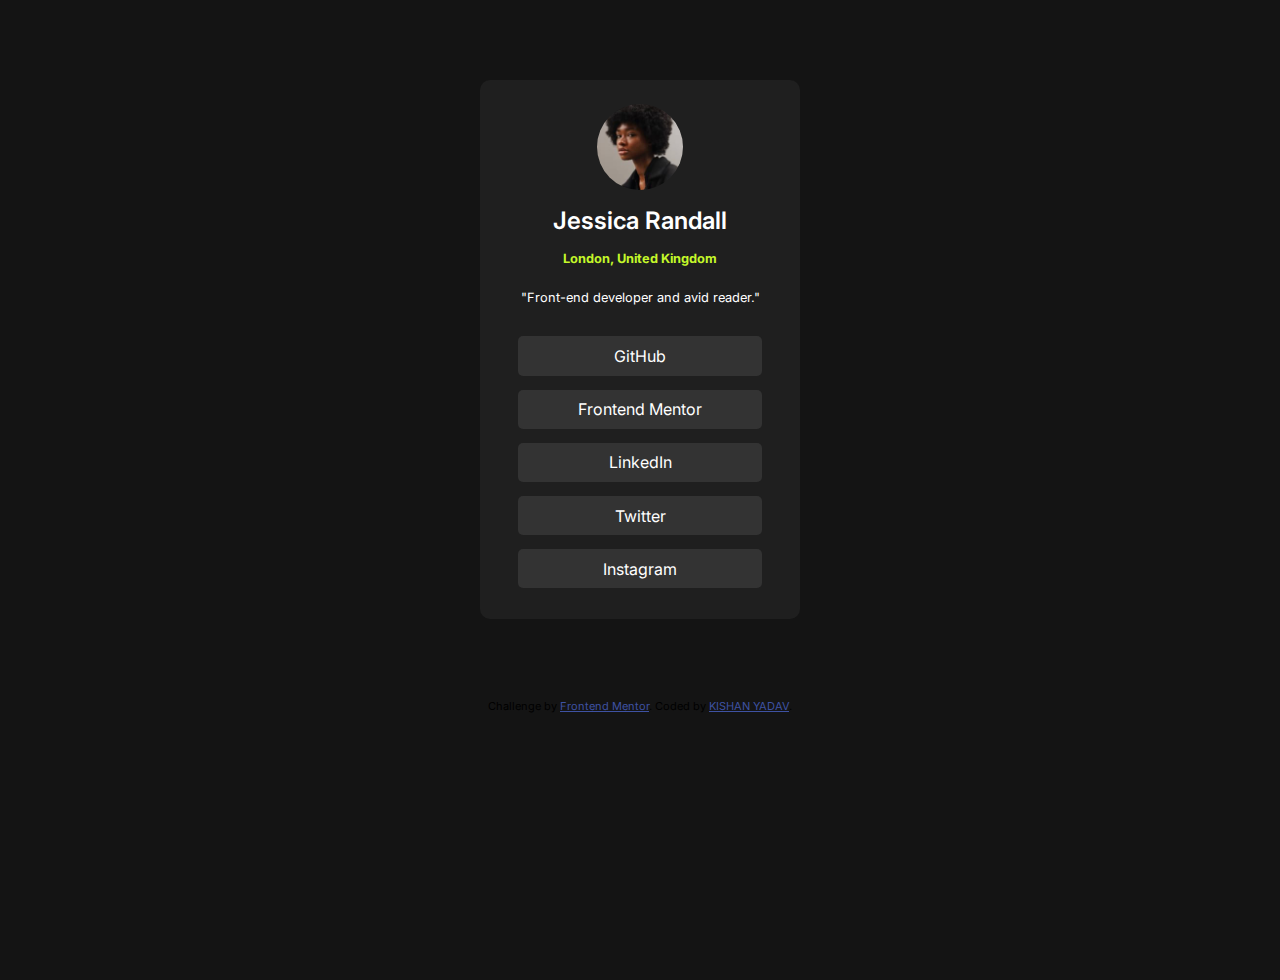
<file: index.html>
<!DOCTYPE html>
<html lang="en">

<head>
  <meta charset="UTF-8">
  <meta name="viewport" content="width=device-width, initial-scale=1.0">
  <!-- displays site properly based on user's device -->

  <link rel="icon" type="image/png" sizes="32x32" href="./assets/images/favicon-32x32.png">
  <link rel="preconnect" href="https://fonts.googleapis.com">
  <link rel="preconnect" href="https://fonts.gstatic.com" crossorigin>
  <link href="https://fonts.googleapis.com/css2?family=Inter:wght@400;600;700&display=swap" rel="stylesheet">
  <link rel="stylesheet" href="style.css">

  <title>Frontend Mentor | Social links profile</title>

  <!-- Feel free to remove these styles or customise in your own stylesheet 👍 -->
  <style>
    .attribution {
      font-size: 11px;
      text-align: center;
    }

    .attribution a {
      color: hsl(228, 45%, 44%);
    }
  </style>
</head>

<body>
  <div class="card">
    <img src="assets/images/avatar-jessica.jpeg" alt="">
    <div>
      <h1>Jessica Randall</h1>
      <h2>London, United Kingdom</h2>
      <p>"Front-end developer and avid reader."</p>
    </div>
    <ul>
      <li><a href="www.youtube.com">GitHub</a></li>
      <li><a href="www.facebook.com">Frontend Mentor</a></li>
      <li><a href="www.twitter.cp">LinkedIn</a></li>
      <li><a href="www.instagram.com">Twitter</a></li>
      <li><a href="www.snapchat.com">Instagram</a></li>
    </ul>
  </div>


  <div class="attribution">
    Challenge by <a href="https://www.frontendmentor.io?ref=challenge" target="_blank">Frontend Mentor</a>.
    Coded by <a href="#">KISHAN YADAV</a>.
  </div>
</body>

</html>
</file>
<file: style.css>
* {
    margin: 0;
    padding: 0;
    font-family: 'Inter', sans-serif;
}

body {
    background: hsl(0, 0%, 8%);
     min-height: 100vh;      
}

.card {
    margin: 5rem auto;
    padding: 1.5rem 1rem;
    width: 18rem;
    border: 2px;
    border-radius: 10px;
    display: flex;
    flex-direction: column;
    align-items: center;
    background: hsl(0, 0%, 12%);

}

.card img {
    width: 30%;
    border-radius: 50%;
    margin: auto;
}

.card h1 {
    text-align: center;
    font-size: 1.5rem;
    font-weight: 600;
    color: white;
    margin: 1rem;
}

.card h2 {
    margin: 9px;
    text-align: center;
    font-size: 0.8rem;
    font-weight: 700;
    color: hsl(75, 94%, 57%);
    margin: 0.4rem auto;
}

.card p {
    text-align: center;
    font-size: 0.8rem;
    font-weight: 400;
    color: white;
    margin: 1.5rem auto;
}

.card ul {
    display: flex;
    flex-direction: column;
    align-items: center;
}

.card li {
    list-style: none;
    margin: 7px;
    text-align: center;
    background-color: hsl(0, 0%, 20%);
    border-radius: 5px;
    width: 14rem;
    padding: 0.6rem;
}

.card li a {
    text-decoration: none;
    color: white;
}

.card li:hover {
    background-color: hsl(226, 100%, 50%);

}

.card li:hover a {
    color: white;

}
.attribution{
    margin: auto;
}
</file>
